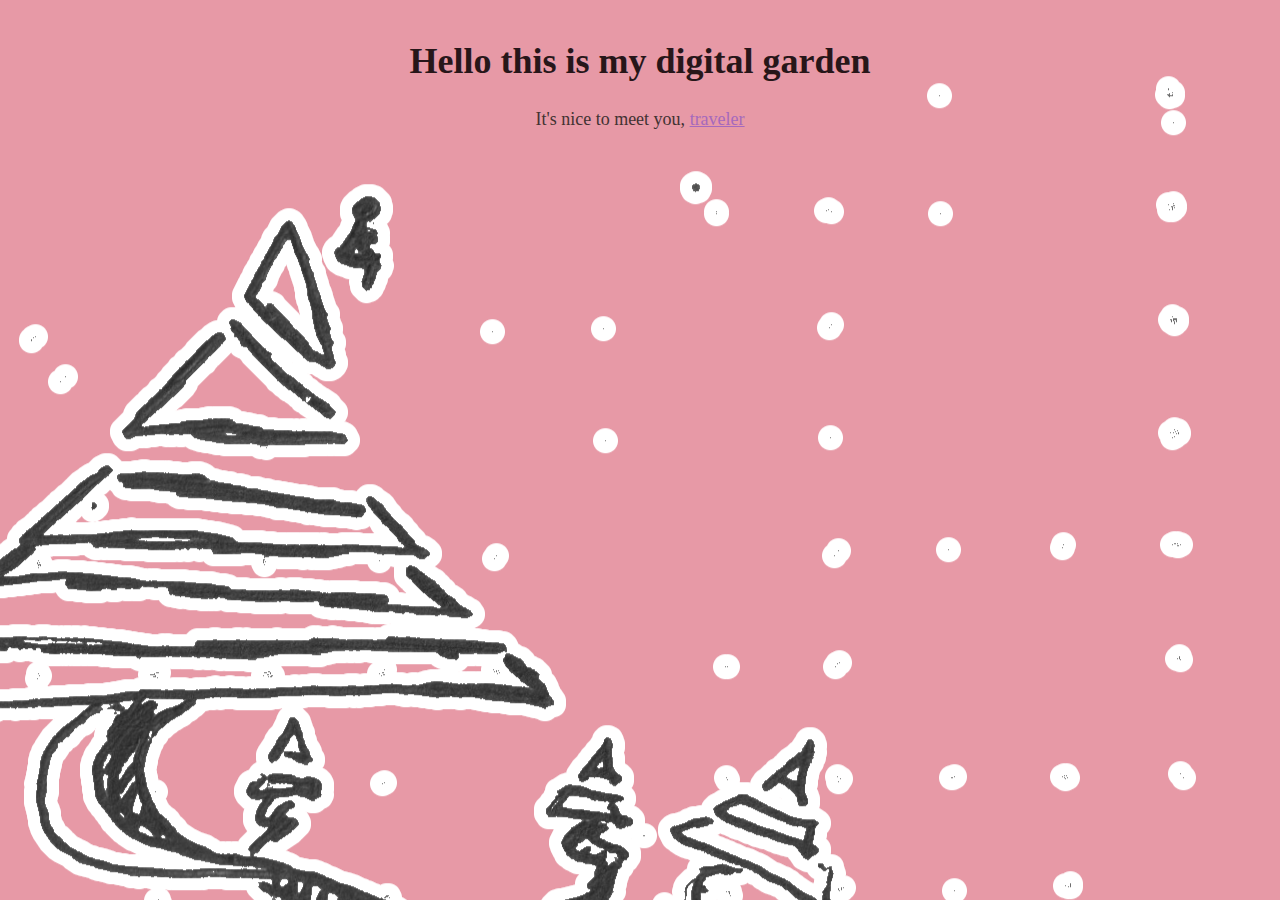
<file: index.html>
<!DOCTYPE html>
<head>
    <title> Ava's Digital Garden </title>
    <link rel="stylesheet" href="styles.css">
</head>
<body>
    <h1> Hello this is my digital garden </h1>
    <p> It's nice to meet you, <a href="fishy.html">traveler</a></p>
</body>
<script src="index.js"></script>
</html>
</file>
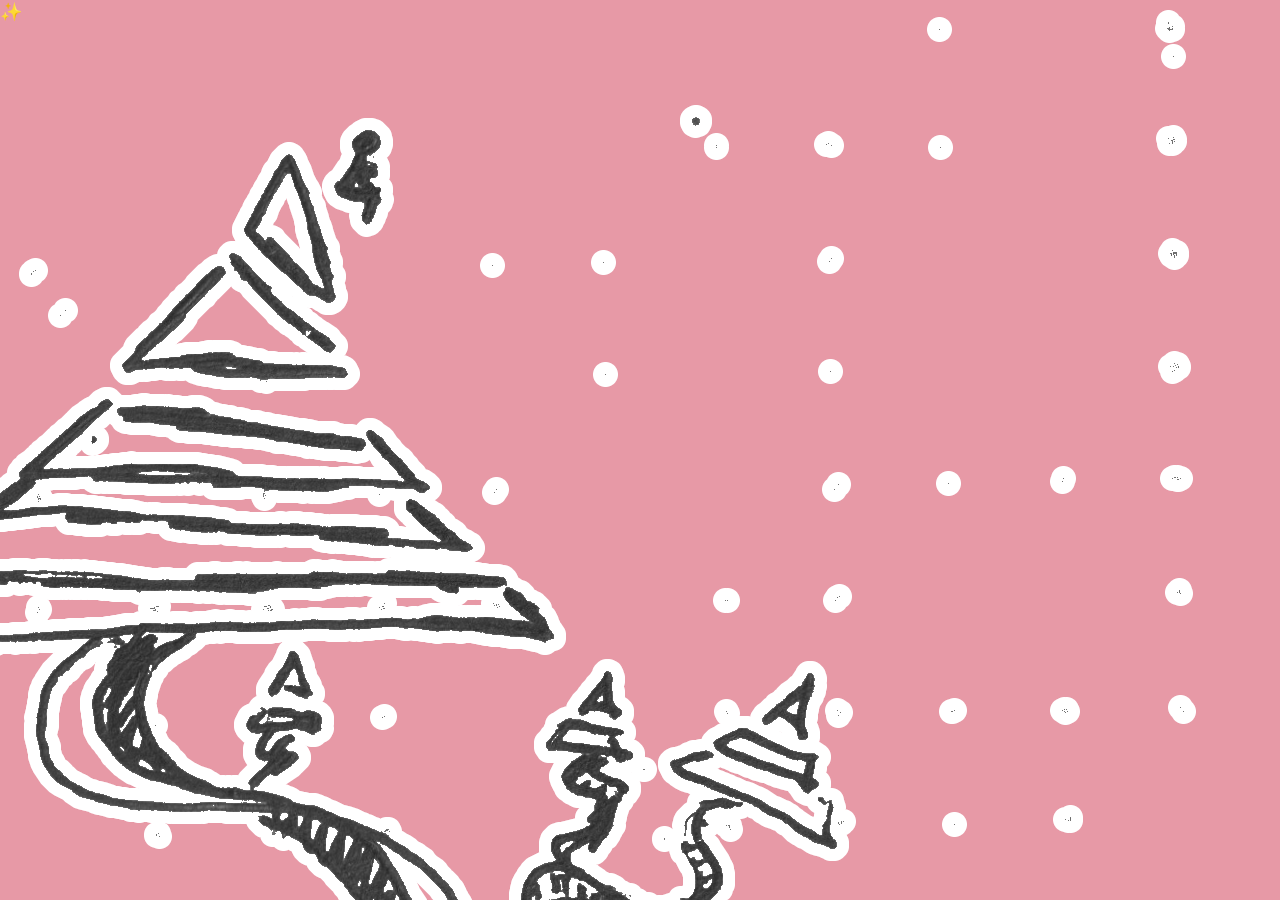
<file: animate.html>
<!DOCTYPE html>
<head>
    <title> Ava's Digital Garden </title>
    <link rel="stylesheet" href="styles.css">
</head>
<body>
<div class="follow">✨</div>
<script>
    function getMousePosition(event) {
        let mousePosX = event.clientX;
        let mousePosY = event.clientY;
        let sparkleEl = document.querySelector(".follow");
        sparkleEl.style.top = `${mousePosY}px`;
        sparkleEl.style.left = `${mousePosX}px`;
    }
    document.addEventListener("mousemove", getMousePosition);
</script>
</file>
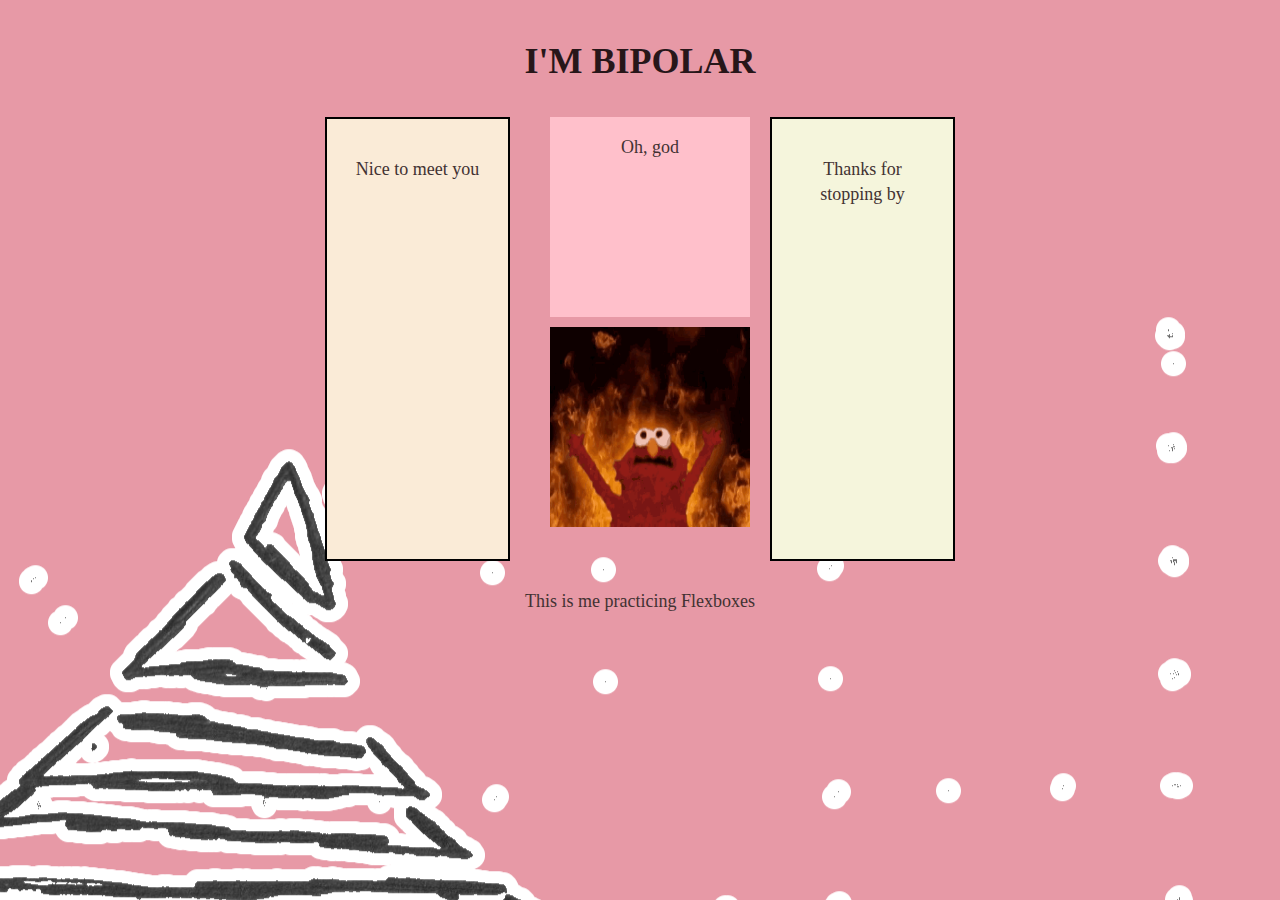
<file: bipolar.html>
<!DOCTYPE html>
<html>
    <head>
        <title>I'M BIPOLAR</title>
        <link rel="stylesheet" href="styles.css">
    </head>
    <body>
        <h1>I'M BIPOLAR</h1>
        <div class="flex-container">
            <div class="outsiderect" id="leftdiv">
                <p>Nice to meet you</p>
            </div>
            <div class="inside-flex">
                <div class="middlesquares" id="righttop"><p>Oh, god</p></div>
                <div class="middlesquares" id="rightbottom">
                    <img src="images/elmo.png" height="200px" width="200px">
                </div>
            </div>
            <div class="outsiderect" id="rightdiv">
                <p> Thanks for stopping by </p>
            </div>
        </div>
        
        <p>This is me practicing Flexboxes</p>
    </body>
</html>
</file>
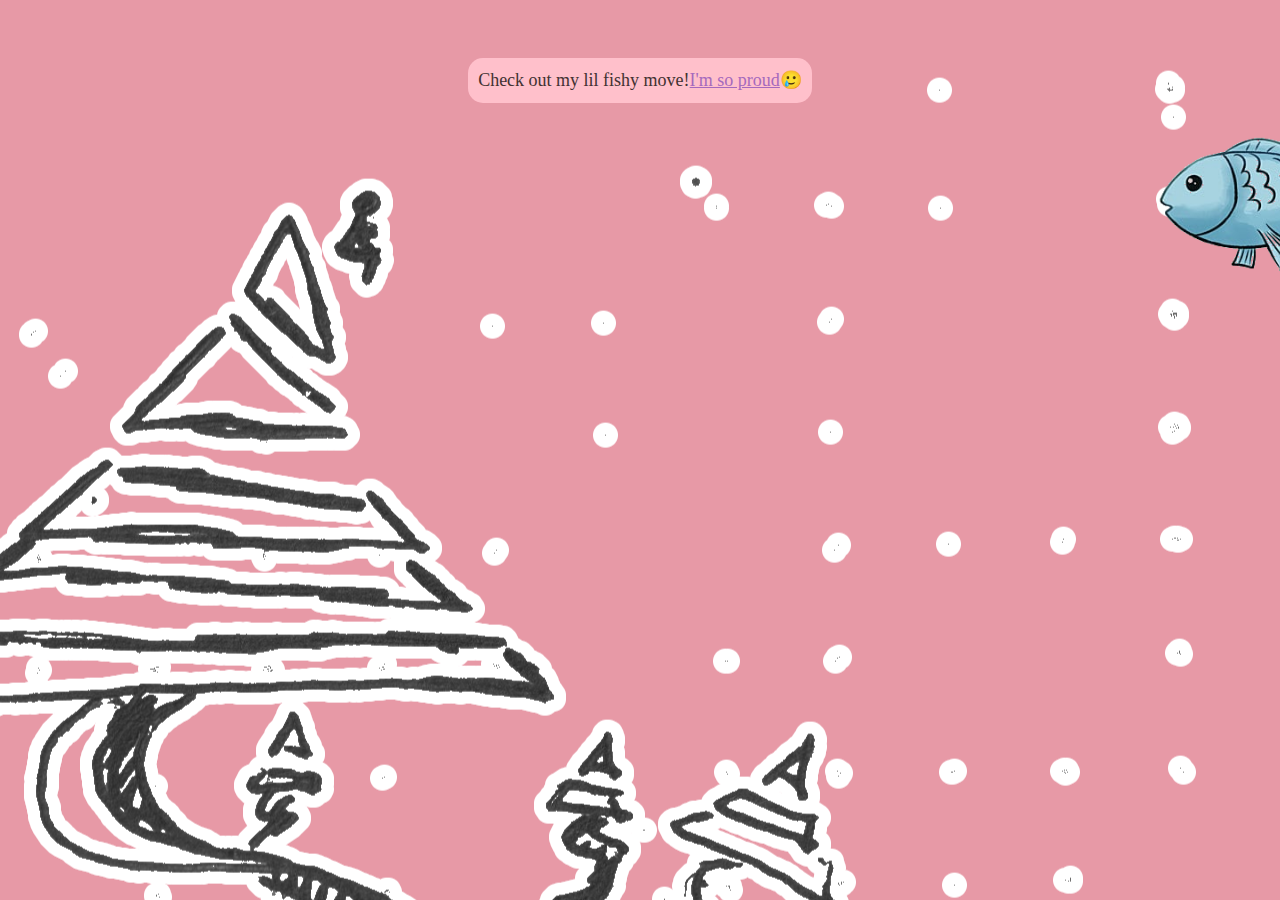
<file: fishy.html>
<!DOCTYPE html>
<head>
    <link rel="stylesheet" href="styles.css">
    <title>Ava's Digital Garden: Fishy</title>
</head>
<body>
    <img id="fish" src="images/fishy.png">
    <script src="fishy.js"></script>
    <div id="pagecontainer">
        <p id="fishdescription">
            Check out my lil fishy move! <a href="whatever.html">I'm so proud</a> 🥲 
        </p>
    </div>
    <!-- <img id="seaweed" src="images/seaweed.gif"> -->
</body>
</file>
<file: styles.css>
body {
    /* height: 100vh;
    width: 100vh; */
    background-color: rgb(231, 153, 166);
    background-image: url("images/fractalTree.png");
    background-position: right;
    background-size: 40% auto contain;
    background-repeat: no-repeat;
    font-family: fantasy;
    text-align: center;
    margin: 40px auto;
    max-width: 650px;
    line-height: 1.4;
    color: rgb(66, 50, 50);
    font-size: 18px;
    padding: 0 10px;
}

#whatever {
    background-image: url("images/Gnarly.png");
    height: 100vh;
    width: 100vh;
    background-size: contain;
    background-repeat: repeat-x;
    -webkit-box-reflect: left 20px;
    background-attachment: fixed;
}

#paragraph {
    text-align: left;
    background-color: beige;
    border-radius: 25px;
    padding: 10px;
    margin-bottom: 20px;
}

h1 {
    color:rgb(39, 22, 25);
    line-height: 1.2;
}

a {
    color: #A569BD;
}

a:hover {
    color: #000000;
}

#fish {
    height: auto;
    width: 25%;
    top: right;
    position: fixed;
}
#seaweed {
    top: 1;
    position: fixed;
    height: auto;
    width: 25%;
}
#pagecontainer {
    height: 100%;
    display: flex;
    justify-content: center;
    align-items: center;
}

#fishdescription {
    display: flex;
    border-radius: 15px;
    background-color: pink;
    height: 50%;
    align-items: center;
    height: fit-content;
    padding: 10px;
}

.game {
    background-image: url("images/coolBkgnd.png")
}

.breakout {
    background-position: top;
}

.follow {
    position: fixed;
    left: 0;
    top: 0;
}

.paddle {
    width: 50px;
    height: 200px;
    background-color: pink;
    border: 5px solid black;
}

.paddleLeft {
    position: fixed;
    left: 0;
    top: 0;
    margin-left: 20px;
}

.paddleRight {
    position: fixed;
    right: 0;
    top: 0;
    margin-right: 20px;
}

#ball {
    position: fixed;
    right: 60;
    top: 0;
    height: 50px;
    width: auto;
}

.score {
    color: rgb(19, 135, 235);
}

#winningBanner {
    background-color: transparent;
    height: 20px;
    width: 200px;
    padding: 10px;
    margin: auto;
}

.bPaddle {
    position: fixed;
    height: 25px;
    width: 100px;
    bottom: 10px;
    left: auto;
}

.brick {
    height: 100px;
    width: 200px;
    position: fixed;
    background-color: pink;
    padding: 10px;
    border: 2px solid black;
}

.flex-container {
    display: flex;
    padding: 10px;
}

.inside-flex {
    display: flex;
    flex-direction: column;
}
#leftdiv {
    background-color: antiquewhite;
    margin-right: 40px;
}

.middlesquares {
    height: 200px;
    width: 200px;
}
.outsiderect {
    height: 400px;
    width: 200px;
    border: 2px solid black;
    padding: 20px;
}
#righttop {
    background-color: pink;  
}

#rightbottom {
    background-color: plum;
    margin-top: 10px;
}

#rightdiv {
    background-color: beige;
    margin-left: 20px;
}
</file>
